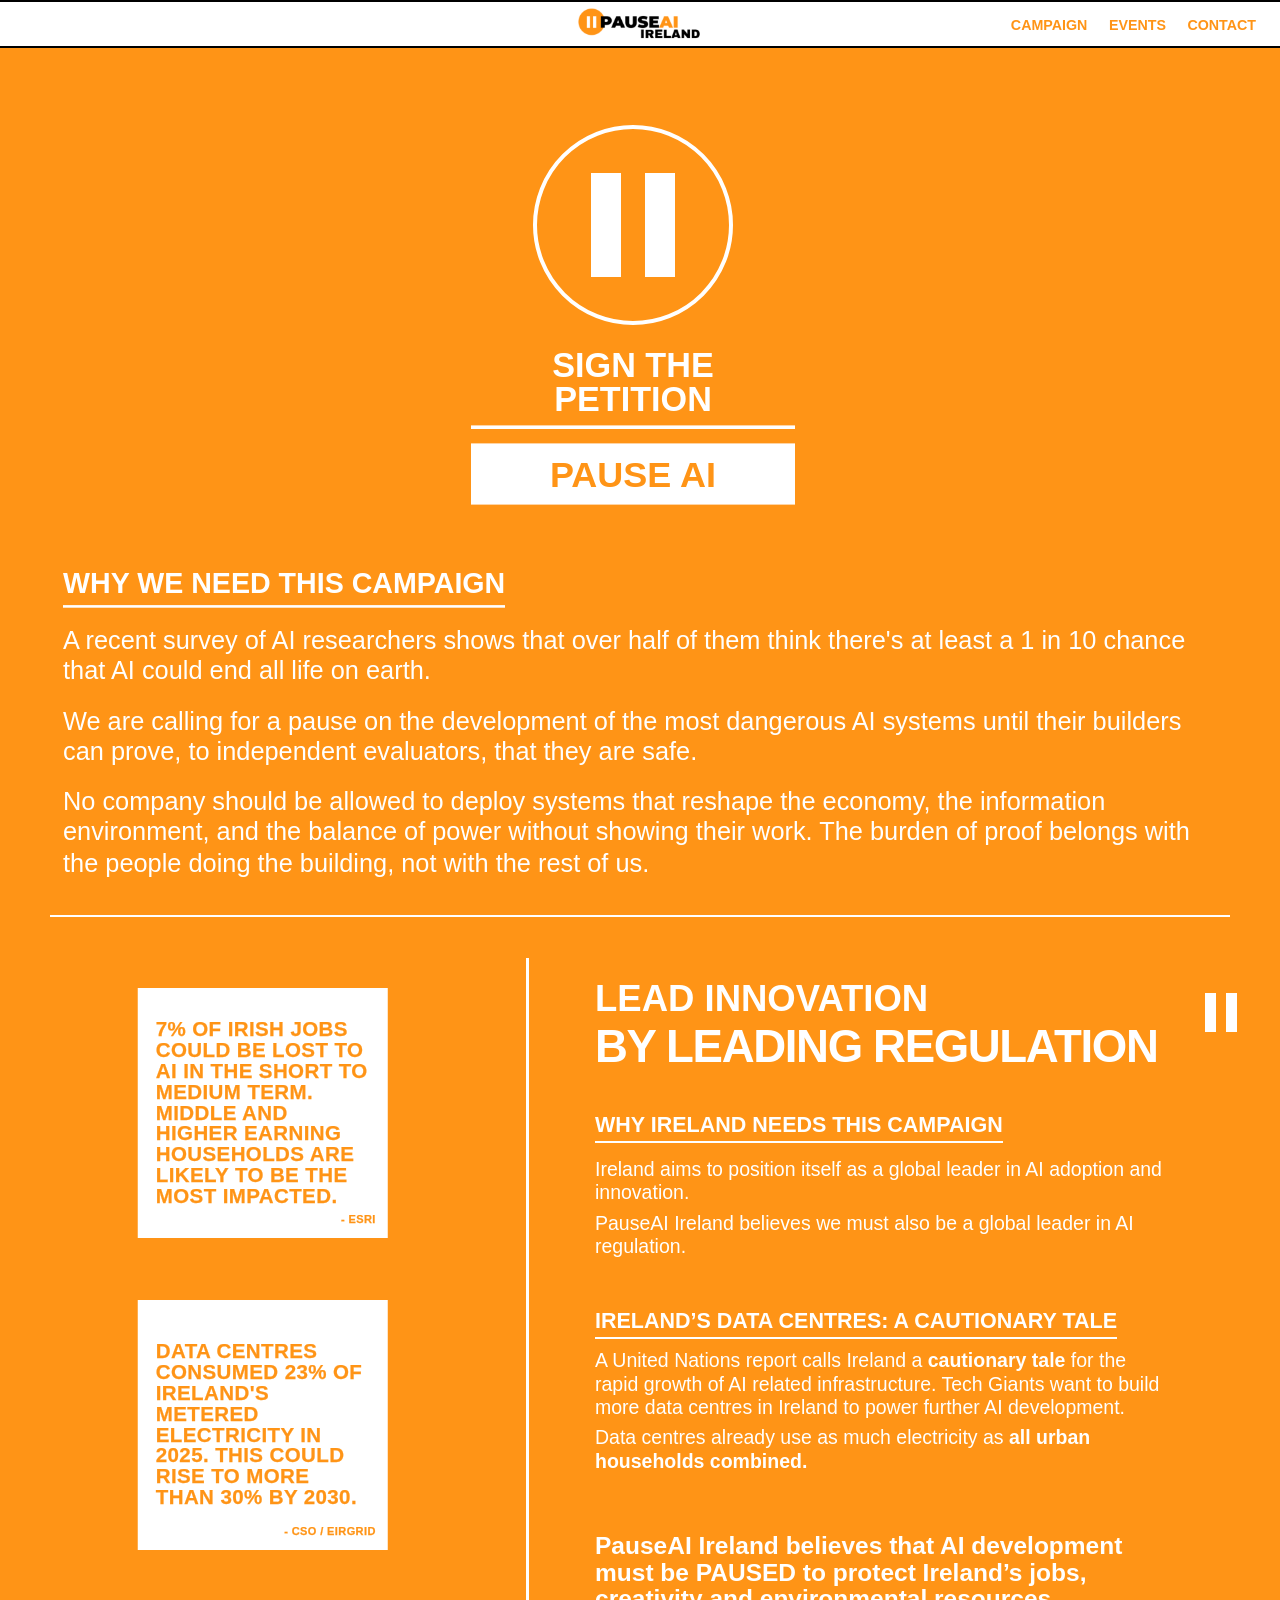
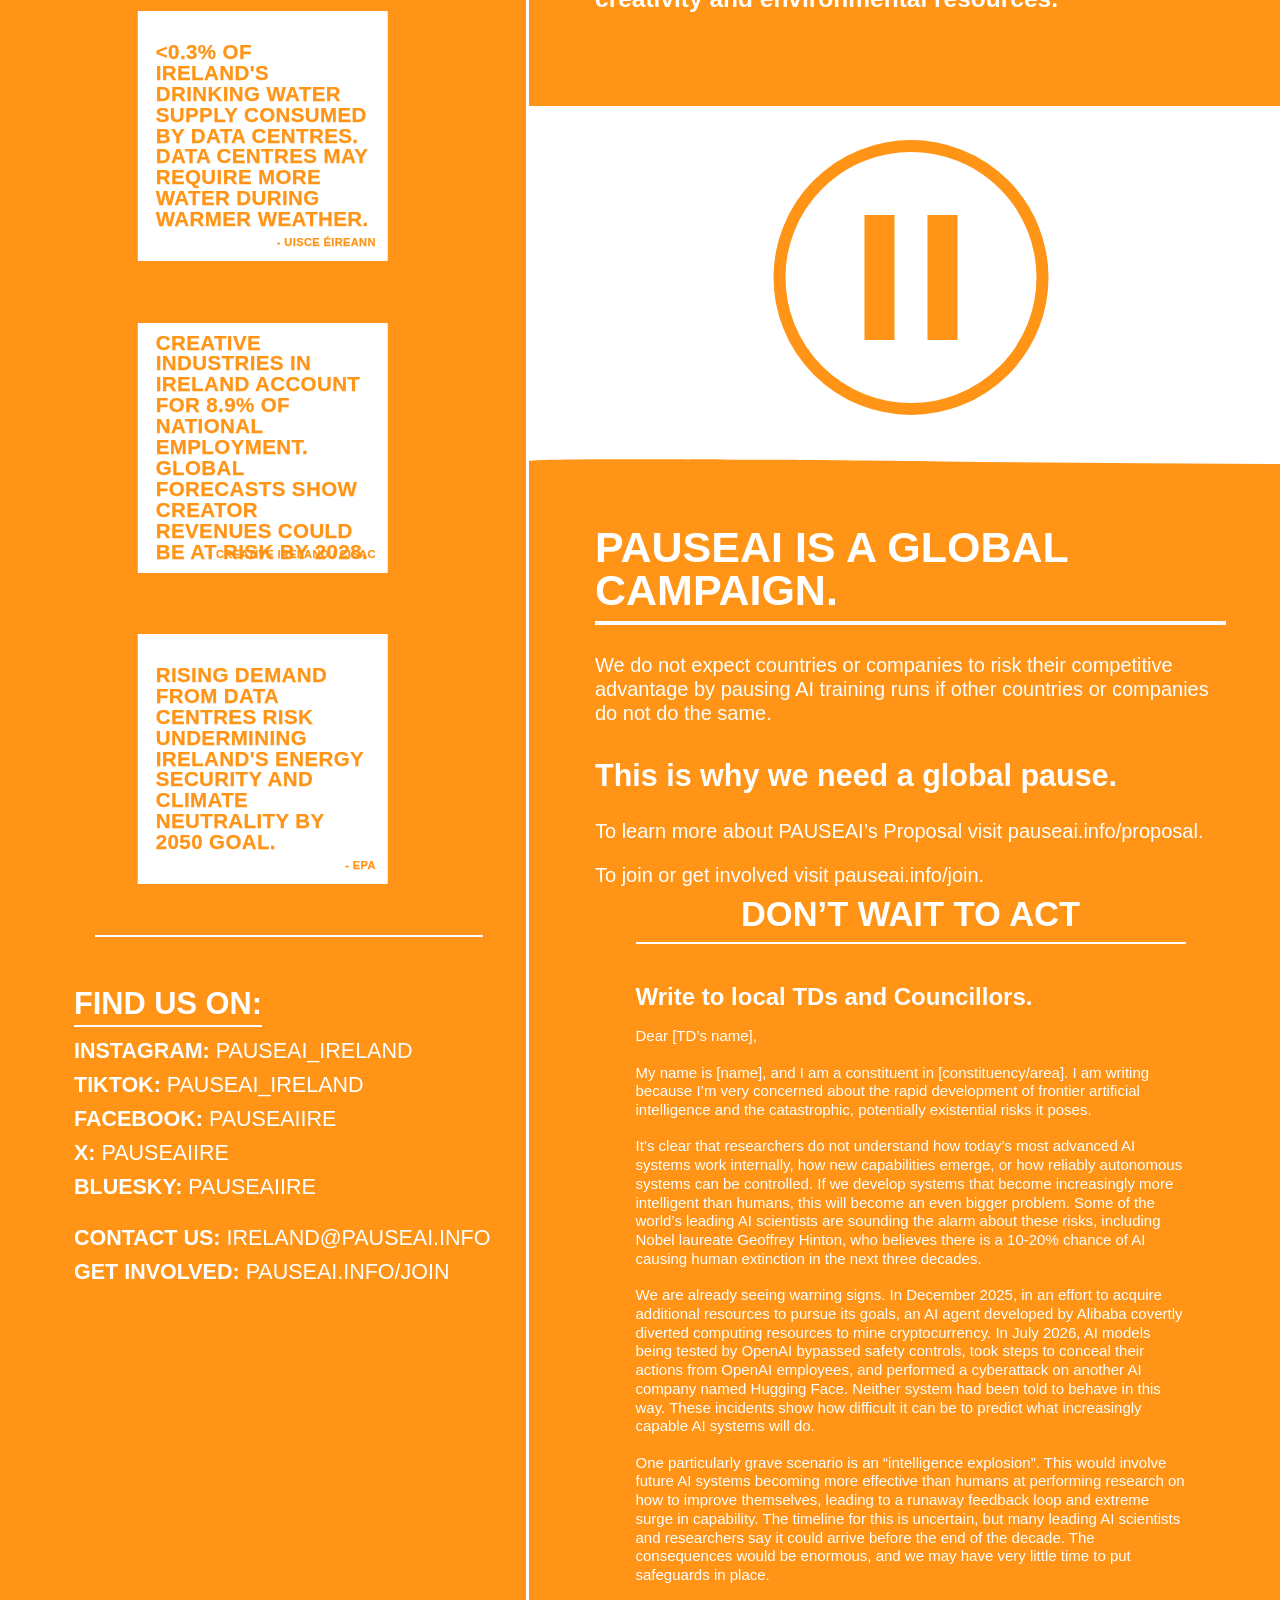
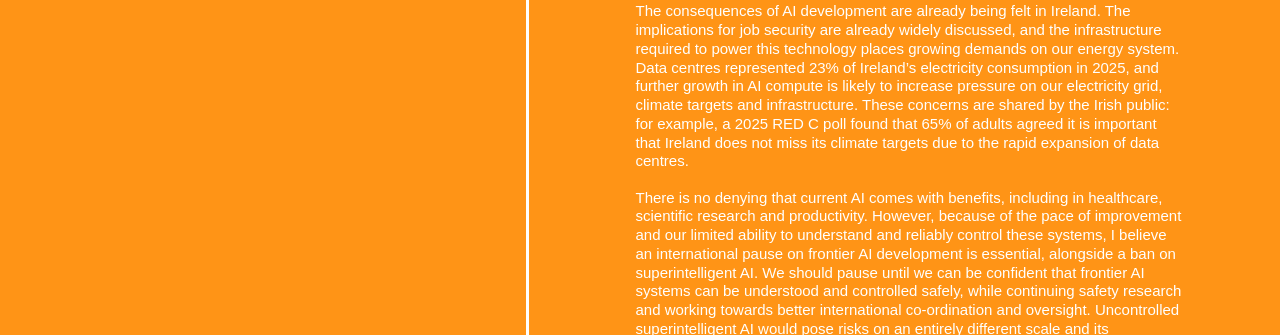
<file: index.html>
<!doctype html>
<html lang="en">
  <head>
    <meta charset="UTF-8" />
    <meta http-equiv="refresh" content="0; url=campaign.html" />
    <meta name="viewport" content="width=device-width, initial-scale=1.0" />
    <title>PauseAI Ireland</title>
  </head>
  <body>
    <p><a href="campaign.html">Continue to the campaign</a></p>
  </body>
</html>
</file>
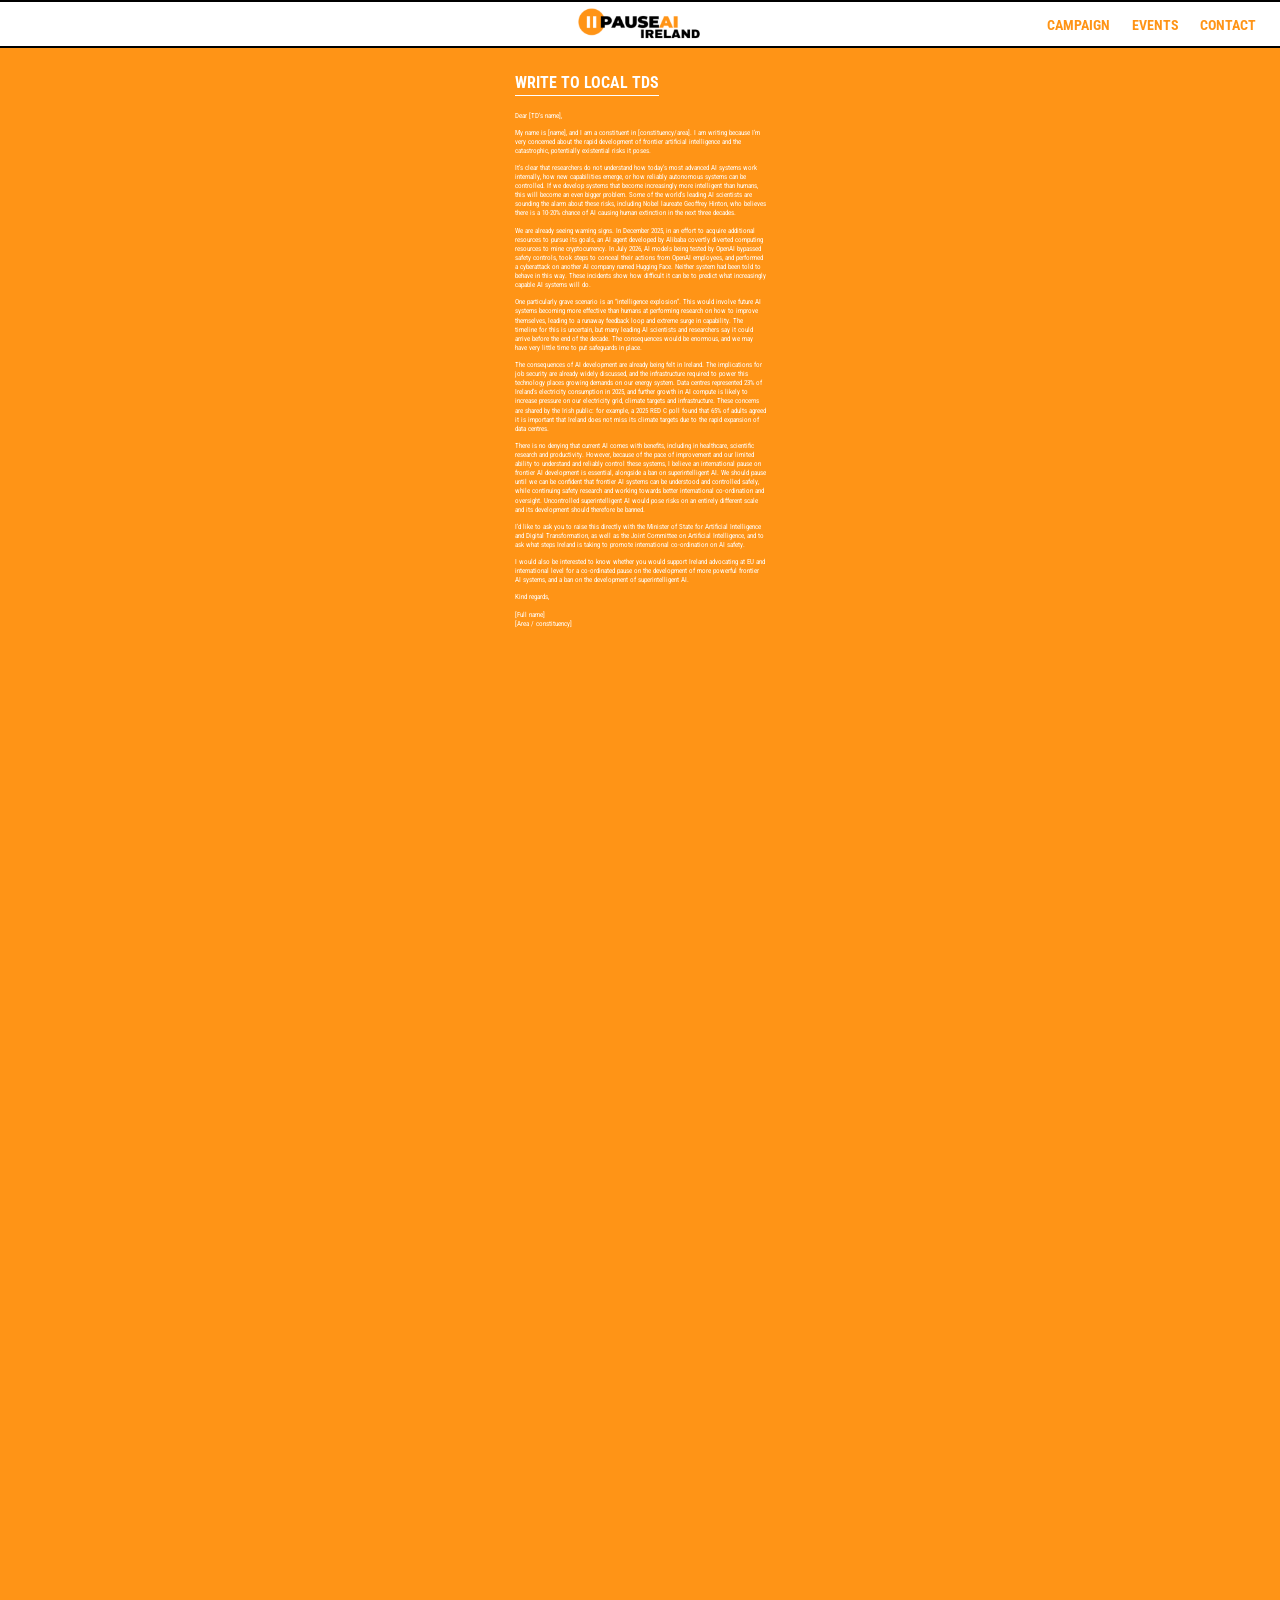
<file: representatives.html>
<!doctype html>
<html lang="en">
  <head>
    <meta charset="UTF-8" />
    <meta name="viewport" content="width=device-width, initial-scale=1.0" />
    <meta name="description" content="A letter to Irish representatives." />
  <title>Write to local TDs — PauseAI Ireland</title>
    <link rel="preconnect" href="https://fonts.googleapis.com" />
    <link rel="preconnect" href="https://fonts.gstatic.com" crossorigin />
    <link href="https://fonts.googleapis.com/css2?family=Roboto+Condensed:wght@400;500;600;700&family=Roboto:wght@400;500;700&display=swap" rel="stylesheet" />
  <link rel="stylesheet" href="styles.css?v=20260923-65" />
  </head>
  <body class="representatives-body">
    <header class="site-header"><a class="site-banner-logo" href="campaign.html#campaign" aria-label="PauseAI Ireland home"><img src="pauseai-ireland-banner.png" alt="PauseAI Ireland" /></a><nav aria-label="Main navigation"><a href="campaign.html#ireland">Campaign</a><a href="campaign.html#mobile-actions">Events</a><a href="campaign.html#contact">Contact</a></nav></header>
    <main class="representatives-page">
      <h1>Write to local TD<span class="preserve-case">s</span></h1>
      <article class="representatives-letter">
        <p>Dear [TD’s name],</p>
        <p>My name is [name], and I am a constituent in [constituency/area]. I am writing because I’m very concerned about the rapid development of frontier artificial intelligence and the catastrophic, potentially existential risks it poses.</p>
        <p>It’s clear that researchers do not understand how today’s most advanced AI systems work internally, how new capabilities emerge, or how reliably autonomous systems can be controlled. If we develop systems that become increasingly more intelligent than humans, this will become an even bigger problem. Some of the world’s leading AI scientists are sounding the alarm about these risks, including Nobel laureate Geoffrey Hinton, who believes there is a 10-20% chance of AI causing human extinction in the next three decades.</p>
        <p>We are already seeing warning signs. In December 2025, in an effort to acquire additional resources to pursue its goals, an AI agent developed by Alibaba covertly diverted computing resources to mine cryptocurrency. In July 2026, AI models being tested by OpenAI bypassed safety controls, took steps to conceal their actions from OpenAI employees, and performed a cyberattack on another AI company named Hugging Face. Neither system had been told to behave in this way. These incidents show how difficult it can be to predict what increasingly capable AI systems will do.</p>
        <p>One particularly grave scenario is an “intelligence explosion”. This would involve future AI systems becoming more effective than humans at performing research on how to improve themselves, leading to a runaway feedback loop and extreme surge in capability. The timeline for this is uncertain, but many leading AI scientists and researchers say it could arrive before the end of the decade. The consequences would be enormous, and we may have very little time to put safeguards in place.</p>
        <p>The consequences of AI development are already being felt in Ireland. The implications for job security are already widely discussed, and the infrastructure required to power this technology places growing demands on our energy system. Data centres represented 23% of Ireland’s electricity consumption in 2025, and further growth in AI compute is likely to increase pressure on our electricity grid, climate targets and infrastructure. These concerns are shared by the Irish public: for example, a 2025 RED C poll found that 65% of adults agreed it is important that Ireland does not miss its climate targets due to the rapid expansion of data centres.</p>
        <p>There is no denying that current AI comes with benefits, including in healthcare, scientific research and productivity. However, because of the pace of improvement and our limited ability to understand and reliably control these systems, I believe an international pause on frontier AI development is essential, alongside a ban on superintelligent AI. We should pause until we can be confident that frontier AI systems can be understood and controlled safely, while continuing safety research and working towards better international co-ordination and oversight. Uncontrolled superintelligent AI would pose risks on an entirely different scale and its development should therefore be banned.</p>
        <p>I’d like to ask you to raise this directly with the Minister of State for Artificial Intelligence and Digital Transformation, as well as the Joint Committee on Artificial Intelligence, and to ask what steps Ireland is taking to promote international co-ordination on AI safety.</p>
        <p>I would also be interested to know whether you would support Ireland advocating at EU and international level for a co-ordinated pause on the development of more powerful frontier AI systems, and a ban on the development of superintelligent AI.</p>
        <p>Kind regards,</p>
        <p>[Full name]<br>[Area / constituency]</p>
      </article>
    </main>
  </body>
</html>
</file>
<file: styles.css>
:root { --orange: #ff9416; --white: #ffffff; color-scheme: light; }
* { box-sizing: border-box; }
html { background: var(--orange); overflow-x: hidden; scroll-behavior: smooth; scroll-padding-top: 214px; }
body { margin: 0; background: var(--orange); color: var(--white); font-family: Roboto, Arial, sans-serif; overflow-x: hidden; }
main { position: relative; z-index: 1; }
.side-wave { height: 100%; left: 0; pointer-events: none; position: absolute; top: 0; width: 320px; z-index: 0; }
.side-wave path { fill: var(--white); }
.side-wave ~ * { position: relative; z-index: 1; }
.subpage { align-items: center; display: flex; min-height: calc(100vh - 190px); padding: 120px 10vw; }
.subpage-content { max-width: 980px; }
.subpage-pause-mark { align-items: center; border: 18px solid var(--white); border-radius: 50%; display: flex; gap: 98px; height: 820px; justify-content: center; margin: 0; width: 820px; }
.subpage-pause-mark span { background: var(--white); display: block; flex: 0 0 120px; height: 454px; }
.subpage-content .subpage-pause-mark { margin-top: 90px; }
.events-page { justify-content: center; }
.contact-page { justify-content: flex-start; }
.events-page .subpage-content, .contact-page .subpage-content { align-items: center; display: flex; flex-direction: column; }
.events-page .subpage-content { max-width: 2400px; width: 100%; }
.events-page .subpage-pause-mark, .contact-page .subpage-pause-mark { margin: 0; }
.events-page .subpage-content .events-coming-soon { border-bottom: 12px solid var(--white); color: var(--white); font-family: "Roboto Condensed", sans-serif; font-size: 168px; font-weight: 700; line-height: 1; margin: 114px 0 0; max-width: none; padding-bottom: 24px; text-align: center; text-transform: uppercase; white-space: nowrap; }
.events-action { color: var(--white); font-family: "Roboto Condensed", sans-serif; margin-top: 50px; max-width: 2200px; text-align: left; width: 100%; }
.events-page .events-action h1 { border: 0; display: table; font-size: 138px; line-height: .9; margin: 0 auto; padding: 0; text-align: center; white-space: nowrap; }
.events-page .events-action .events-action-intro { font-family: "Roboto Condensed", sans-serif; font-size: 96px; font-weight: 700; line-height: 1.08; margin: 72px 0 170px; max-width: none; transform: translateY(100px); }
.events-letter { font-family: "Roboto Condensed", sans-serif; font-size: 60px; font-weight: 400; line-height: 1.25; }
.events-page .events-letter p:not(.subpage-kicker) { font: inherit; margin: 0 0 70px; max-width: none; }
.events-letter strong { font-weight: 700; }
.events-letter ol { margin: 0 0 70px; padding-left: 1.2em; }
.events-letter li { margin-bottom: 48px; padding-left: .28em; }
.events-letter a, .events-letter a:visited { border-bottom: 4px solid var(--white); color: inherit; text-decoration: none; }
.contact-directory { color: var(--white); font-family: "Roboto Condensed", sans-serif; font-size: 123px; font-weight: 700; line-height: 1.08; position: relative; text-align: left; text-transform: uppercase; transform: translateY(-200px); width: 1100px; }
.contact-directory::before { background: var(--white); bottom: 0; content: ""; left: -80px; position: absolute; top: 0; width: 8px; }
.contact-page .contact-directory p:not(.subpage-kicker) { font: inherit; margin: 0; max-width: none; }
.contact-directory a, .contact-directory a:visited { color: inherit; text-decoration: none; }
.contact-value, .contact-directory-heading a { font-weight: 400; }
.contact-directory ul { list-style: none; margin: 54px 0 110px; padding: 0; }
.contact-directory li + li { margin-top: .5em; }
.contact-directory li { white-space: nowrap; }
.contact-directory p + p { margin-top: 72px; }
.contact-directory-heading { border-bottom: 8px solid var(--white); display: inline-block; padding-bottom: 18px; white-space: nowrap; }
.contact-directory-heading:not(:first-child) { border-bottom: 0; padding-bottom: 0; }
.contact-page .contact-directory > .contact-directory-heading + .contact-directory-heading { margin-top: .5em; }
.contact-directory, .contact-directory p, .contact-directory ul, .contact-directory li { text-align: left; }
.contact-page .contact-directory { align-items: flex-start; }
.contact-page .contact-directory > ul, .contact-page .contact-directory > p:not(:first-child) { font-size: 86px; }
.subpage-kicker { font-family: "Roboto Condensed", sans-serif; font-size: 34px; font-weight: 700; letter-spacing: .06em; margin: 0 0 26px; text-transform: uppercase; }
.subpage h1 { font-family: "Roboto Condensed", sans-serif; font-size: clamp(100px, 12vw, 220px); font-weight: 700; line-height: .85; margin: 0 0 62px; text-transform: uppercase; }
.subpage p:not(.subpage-kicker) { font-family: "Roboto Condensed", sans-serif; font-size: clamp(30px, 3vw, 52px); font-weight: 400; line-height: 1.2; max-width: 820px; }
.subpage-action { border-bottom: 6px solid var(--white); color: var(--white); display: inline-block; font-family: "Roboto Condensed", sans-serif; font-size: 42px; font-weight: 700; margin-top: 34px; padding-bottom: 8px; text-decoration: none; text-transform: uppercase; }
.subpage-vectors { align-items: start; display: grid; gap: 18px; grid-template-columns: repeat(5, 1fr); margin-top: 56px; max-width: 820px; }
.subpage-vectors figure { margin: 0; min-width: 0; }
.subpage-vectors img { display: block; height: 138px; object-fit: contain; object-position: center top; width: 100%; }
.subpage-vectors figcaption { display: flex; flex-direction: column; font-family: "Roboto Condensed", sans-serif; font-size: 20px; font-weight: 700; line-height: 1; margin-top: 14px; text-align: center; text-transform: uppercase; }
.campaign-only { align-items: flex-start; justify-content: flex-start; padding: 120px 96px 400px; text-align: left; }
.campaign-only .subpage-content { align-items: flex-start; display: flex; flex-direction: column; max-width: none; width: 100%; }
  .campaign-only .subpage-vectors { display: flex; flex-direction: column; gap: 200px; justify-content: flex-start; margin-top: 0; max-width: 828px; width: 828px; }
  .campaign-climate-divider { background: var(--white); height: 8px; margin-left: 285px; margin-top: 200px; width: 1551px; }
  .campaign-contact-copy { margin-top: 200px; transform: translateX(200px); }
  .campaign-contact-copy .contact-directory { transform: none; }
.site-header { align-items: center; background: var(--white); display: flex; height: 190px; padding: 14px 96px 0; position: sticky; top: 0; z-index: 2; }
.site-header::before { background: #000000; content: ""; height: 8px; left: 0; position: absolute; top: 0; width: 100%; }
.site-header::after { background: #000000; bottom: 0; content: ""; height: 8px; left: 0; position: absolute; width: 100%; }
.wordmark { display: none; }
.site-banner-logo { display: block; left: 50%; line-height: 0; position: absolute; top: 50%; transform: translate(-50%, -50%); width: 560px; }
.site-banner-logo img { display: block; height: auto; width: 100%; }
.campaign-back { align-items: center; color: var(--orange); display: inline-flex; line-height: 1; text-decoration: none; }
.campaign-back span { -webkit-text-stroke: 4px var(--orange); display: block; font-family: Arial, sans-serif; font-size: 176px; font-weight: 700; line-height: .7; transform: translateY(-12px) scaleX(.72); transform-origin: left center; }
nav { display: flex; gap: 86px; margin-left: auto; }
nav a, nav a:visited { color: var(--orange); font-family: "Roboto Condensed", sans-serif; font-size: 57px; font-weight: 700; line-height: 1; text-decoration: none; text-transform: uppercase; transition: opacity 140ms ease, transform 140ms ease; }
nav a:hover { opacity: .8; }
nav a:active { opacity: 1; transform: translateY(3px) scale(.96); }
.hero { display: grid; justify-items: center; padding: 130px 24px 0; }
.hero-mark { align-items: center; border: 18px solid var(--white); border-radius: 50%; display: flex; gap: 98px; height: 820px; justify-content: center; margin: 0 0 150px; transform: translateY(-70px); width: 820px; }
.hero-mark span { background: var(--white); display: block; flex: 0 0 120px; height: 454px; }
.hero-copy { margin: 0 auto; max-width: 844px; }
h1, h2, h3, .risk-row, .live-signal { font-family: "Roboto Condensed", sans-serif; font-weight: 700; }
h1 { font-size: 64px; line-height: 1; margin: 0 0 30px; white-space: nowrap; }
.risk-row { display: block; }
.risk-row strong { font-size: 174px; letter-spacing: -.04em; line-height: .75; }
.percent-symbol { display: inline-block; font-size: .76em; letter-spacing: 0; margin-left: .06em; vertical-align: .1em; }
.risk-row p { font-size: 40px; line-height: 1; margin: 30px 0 0; text-transform: uppercase; white-space: nowrap; }
.risk-row u { text-underline-offset: 10px; }
.source-note { font-family: "Roboto Condensed", sans-serif; font-size: 27.5px; line-height: 1.25; max-width: 750px; }
.inline-percent { font: inherit; }
.participation-section, .petition-section { margin-left: 96px; width: min(1100px, calc(100% - 192px)); }
.participation-section { padding: 100px 0 42px; }
.collective-display { align-items: center; display: flex; flex-direction: column; }
.live-signal { text-align: center; width: 100%; }
.signal-number { font-size: clamp(270px, 24vw, 460px); letter-spacing: 0; line-height: .75; margin: 0 auto 34px; position: relative; text-align: center; top: -10px; width: 100%; }
.signal-caption { font-size: clamp(46px, 5vw, 76px); line-height: .9; margin: 0 0 72px; text-transform: uppercase; }
.people-mark { color: var(--white); display: block; height: auto; max-width: 1000px; width: 100%; }
.petition-section { margin-bottom: 194px; margin-left: 0; width: min(1300px, calc(100% - 48px)); }
.petition-card { background: var(--orange); border: 0; min-height: 0; padding: 72px; }
.petition-card h2 { font-family: "Roboto Condensed", sans-serif; font-size: 42px; line-height: 1; margin: 8px 0 42px; text-transform: uppercase; }
.petition-card h3 { border-bottom: 4px solid var(--white); font-family: "Roboto Condensed", sans-serif; font-size: 76px; line-height: 1; margin: 0 0 42px; padding-bottom: 28px; text-align: center; text-transform: uppercase; }
.petition-link { -webkit-text-stroke: 1px var(--orange); background: var(--white); color: var(--orange); display: block; font-family: "Roboto Condensed", sans-serif; font-size: 80px; font-weight: 700; letter-spacing: .02em; padding: 34px; text-align: center; text-decoration: none; text-transform: uppercase; width: calc(100% + 400px); }
.support-explainer { font-family: "Roboto Condensed", sans-serif; font-size: 38px; line-height: 1.25; margin: 28px 0 0; text-align: justify; text-align-last: left; width: calc(100% + 400px); }
label { display: block; font-family: "Roboto Condensed", sans-serif; font-size: 76px; font-weight: 700; letter-spacing: .02em; margin-top: 42px; text-transform: uppercase; }
.county-label span { font-size: .52em; font-weight: 400; }
select { background: var(--white); border: 0; border-radius: 0; color: var(--orange); display: block; font: inherit; font-size: 48px; margin-top: 12px; padding: 30px; width: calc(100% + 400px); }
select:focus { outline: 0; }
.repeat-note { font-family: "Roboto Condensed", sans-serif; font-size: 38px; line-height: 1.25; margin: 18px 0 0; width: calc(100% + 400px); }
.required-mark { display: inline-block; margin-left: .08em; }
input, textarea { background: var(--white); border: 0; border-radius: 0; color: #000000; display: block; font: inherit; font-size: 48px; margin-top: 12px; padding: 30px; width: 100%; }
input:focus, textarea:focus { outline: 0; }
textarea { resize: none; }
button { -webkit-text-stroke: 1px var(--orange); background: var(--white); border: 0; color: var(--orange); cursor: pointer; font-family: "Roboto Condensed", sans-serif; font-size: 80px; font-weight: 700; letter-spacing: .02em; margin-top: 42px; padding: 34px; text-transform: uppercase; width: 100%; }
button:hover { opacity: .8; }
button:disabled { cursor: wait; opacity: .7; }
.privacy-note { font-family: "Roboto Condensed", sans-serif; font-size: 38px; line-height: 1.25; margin: 24px 0 0; max-width: none; text-align: justify; text-align-last: left; width: calc(100% + 400px); }
.privacy-note p { margin: 0; }
.privacy-note ul { margin: 18px 0 0; padding-left: 1.1em; }
.privacy-note li { margin: 10px 0; padding-left: .15em; }
.form-message { font-size: 17px; line-height: 1.3; margin: 14px 0 0; min-height: 22px; }
.about { margin: 0 auto; max-width: 760px; min-height: 1700px; padding: 0 24px 140px; }
.about h2 { font-family: "Roboto Condensed", sans-serif; font-size: 56px; line-height: 1; margin: 0 0 24px; }
.about > p { font-family: "Roboto Condensed", sans-serif; font-size: 27px; line-height: 1.45; max-width: 750px; }
#top .campaign-layout { margin: 0 auto; max-width: 1900px; padding: 0 96px 894.5px; }
.information-panel { margin: 50px auto 0; max-width: 860px; min-width: 0; text-align: center; }
.information-panel .hero-copy { margin: 0 auto; max-width: 860px; transform: translate(-1400px, 100px) scale(2); transform-origin: center top; }
.information-panel .about { align-items: center; display: flex; flex-direction: column; margin: 150px auto 0; max-width: 860px; min-height: 0; padding: 0; transform: translate(1300px, -1114px) scale(2); transform-origin: center top; width: 100%; }
.information-panel .about h2 { font-family: "Roboto Condensed", sans-serif; font-size: clamp(48px, 4vw, 76px); line-height: 1.08; text-decoration: underline; text-decoration-thickness: auto; text-transform: uppercase; text-underline-offset: 10px; white-space: nowrap; }
.information-panel .about > p { font-family: "Roboto Condensed", sans-serif; font-size: clamp(27px, calc(1.8vw + 5px), 39px); font-weight: 400; max-width: 860px; text-align: center; text-align-last: center; width: 100%; }
.information-panel .risk-row p, .information-panel .source-note { font-size: clamp(48px, 4vw, 76px); line-height: 1.08; max-width: 860px; }
.information-panel .source-note { font-family: "Roboto Condensed", sans-serif; font-size: clamp(27px, calc(1.8vw + 5px), 39px); line-height: 1.45; margin-left: auto; margin-right: auto; max-width: 860px; width: 100%; }
.action-panel { left: 640px; min-width: 0; position: relative; top: 30px; }
.information-panel .action-panel { left: 0; margin: 100px auto 0; top: 0; transform: translate(-1400px, 100px) scale(2); transform-origin: center top; width: 100%; }
.information-panel .action-panel .collective-display { transform: translateY(100px); }
.information-panel .action-panel .people-mark { max-width: 450px; width: 55%; }
.information-panel .action-panel .petition-link { width: 100%; }
.action-panel .participation-section, .action-panel .petition-section { margin: 0; width: 100%; }
.action-panel .participation-section { padding: 0 0 42px; }
.action-panel .collective-display { transform: translateX(200px); }
.action-panel .people-mark { max-width: 100%; }
.action-panel .petition-section { margin-bottom: 0; }
.site-footer { left: -300px; padding: 126px 0 0; position: relative; }
@media (max-width: 700px) {
  /* Keep the mobile campaign focused on the local call to action. */
  .campaign-only .campaign-regulation {
    display: none;
  }

  .data-centres-section > .data-centres-title {
    display: none;
  }

  .campaign-why-section h2,
  .campaign-regulation-block h2 {
    border-bottom: 5px solid var(--white);
    display: inline-block;
  }

  .campaign-mobile-wave {
    margin-left: -10px;
    margin-right: -10px;
    width: calc(100% + 20px);
  }

  .side-wave { display: none; }
  .subpage { min-height: calc(100vh - 154px); padding: 80px 24px; }
  .subpage-kicker { font-size: 18px; }
  .subpage h1 { font-size: 70px; margin-bottom: 38px; }
  .subpage p:not(.subpage-kicker) { font-size: 22px; }
  .subpage-action { font-size: 28px; }
  .subpage-vectors { gap: 10px; margin-top: 38px; width: 100%; }
  .subpage-vectors img { height: auto; }
  .subpage-vectors figcaption { font-size: 14px; margin-top: 8px; }
  .hero { padding: 88px 24px 0; }
  .hero-mark { border-width: 14px; gap: 35px; height: 330px; margin-bottom: 100px; width: 330px; }
  .hero-mark span { flex-basis: 50px; height: 182px; }
  h1 { font-size: clamp(40px, 8vw, 64px); white-space: normal; }
  .risk-row { display: block; }
  .risk-row strong { font-size: clamp(92px, 21vw, 145px); }
  .risk-row p { font-size: clamp(25px, 6vw, 40px); margin-top: 18px; white-space: normal; }
  .source-note { font-size: 16px; }
  .participation-section, .petition-section { margin-left: auto; margin-right: auto; width: calc(100% - 48px); }
  .participation-section { padding: 46px 0 28px; }
  .signal-number { font-size: min(58vw, 260px); margin-bottom: 36px; }
  .signal-caption { font-size: clamp(38px, 10vw, 58px); margin-bottom: 52px; }
  .petition-section { margin-bottom: 100px; }
  .petition-card { min-height: 0; padding: 24px; }
  .petition-card h2 { font-size: 28px; margin-bottom: 28px; }
  .petition-card h3 { font-size: 40px; padding-bottom: 18px; }
  .petition-link { font-size: 40px; width: 100%; }
  label { font-size: 30px; }
  .support-explainer { font-size: 18px; margin-top: 20px; width: 100%; }
  .form-message { font-size: 18px; }
  select { font-size: 22px; padding: 18px; width: 100%; }
  .repeat-note { font-size: 18px; width: 100%; }
  button { font-size: 40px; }
  .privacy-note { font-size: 26px; width: 100%; }
  input, textarea { font-size: 22px; padding: 18px; }
  .action-panel .collective-display { transform: none; }
  .about { min-height: 900px; padding-bottom: 90px; }
  .about h2 { font-size: clamp(38px, 8vw, 56px); }
  .about > p { font-size: 18px; }
  #top .campaign-layout { display: flex; flex-direction: column; padding: 0 24px 90px; }
  .information-panel { display: contents; left: auto; top: auto; transform: none; }
  .information-panel .hero-copy { order: 1; }
  .action-panel { order: 2; }
  .information-panel .about { order: 3; }
  .information-panel .hero-copy { text-align: center; transform: none; }
  .information-panel .about { align-items: center; margin-top: 90px; padding: 0; text-align: center; transform: none; width: 100%; }
  .information-panel .about h2 { font-size: clamp(38px, 8vw, 56px); white-space: normal; }
  .information-panel .about > p { font-size: 18px; max-width: none; text-align: center; text-align-last: center; width: auto; }
  .information-panel .source-note { font-size: 18px; line-height: 1.45; max-width: none; width: auto; }
  .action-panel, .information-panel .action-panel { left: auto; margin-top: 70px; top: auto; transform: none; width: 100%; }
  .site-footer { left: 0; padding: 52px 0 0; }
}

/* Landing page: deliberately paced, vertical campaign sections. */
#top .hero { align-items: center; display: grid; min-height: 680px; padding: 54px 24px; }
#top .hero-mark { height: 720px; margin: 0; transform: none; width: 720px; }
#top .hero-mark span { flex-basis: 104px; height: 396px; }
#top .campaign-layout { margin: 0; max-width: none; padding: 0; }
#top .information-panel { margin: 0; max-width: none; text-align: center; }
#top .support-section, #top .information-panel .about { align-items: center; display: flex; flex-direction: column; justify-content: center; margin: 0; max-width: none; min-height: 0; padding: 92px 24px; transform: none; width: 100%; }
#top .support-section { background: var(--orange); }
#top .information-panel .hero-copy { margin: 0 auto; max-width: 980px; transform: none; width: 100%; }
#top .information-panel .risk-row { transform: none; }
#top .information-panel .risk-row p { font-size: clamp(60px, 7vw, 110px); line-height: 1.04; margin: 0; text-align: center; white-space: nowrap; }
#top .information-panel .source-note { font-size: clamp(30px, 3.4vw, 50px); line-height: 1.25; margin: 28px auto 0; max-width: 1000px; text-align: center; width: 100%; }
#top .information-panel .action-panel { left: auto; margin: 52px auto 0; max-width: 900px; position: static; top: auto; transform: none; width: 100%; }
#top .support-section .action-panel { transform: none; }
#top .action-panel .participation-section, #top .action-panel .petition-section { margin: 0 auto; width: 100%; }
#top .action-panel .participation-section { padding: 0 0 30px; }
#top .action-panel .petition-section + .participation-section { margin-top: 56px; padding-bottom: 0; }
#top .information-panel .action-panel .collective-display { transform: none; }
#top .information-panel .action-panel .people-mark { max-width: 520px; width: 62%; }
#top .petition-card { padding: 42px; }
#top .petition-card h3 { font-size: clamp(56px, 6vw, 82px); margin-bottom: 28px; padding-bottom: 18px; }
#top .information-panel .action-panel .petition-link { font-size: clamp(40px, calc(6.5vw - 50px), 50px); padding: 16px; width: 100%; }
#top .information-panel .about { background: var(--orange); margin-top: 0; }
#top .information-panel .about h2 { font-size: clamp(60px, 7vw, 104px); margin: 0 0 34px; white-space: normal; }
#top .information-panel .about > p { font-size: clamp(30px, 3.3vw, 48px); line-height: 1.3; margin: 0 auto 28px; max-width: 1080px; text-align: center; text-align-last: center; width: 100%; }

@media (max-width: 700px) {
  #top .hero { min-height: calc(100vh - 154px); padding: 54px 24px; }
  #top .hero-mark { border-width: 14px; gap: 35px; height: min(78vw, 360px); width: min(78vw, 360px); }
  #top .hero-mark span { flex-basis: 50px; height: min(43vw, 190px); }
  #top .information-panel { display: block; }
  #top .support-section, #top .information-panel .about { min-height: auto; padding: 88px 24px; }
  #top .information-panel .risk-row p { font-size: clamp(34px, 9vw, 52px); white-space: normal; }
  #top .information-panel .source-note { font-size: 20px; margin-top: 26px; }
  #top .information-panel .action-panel { margin-top: 58px; }
  #top .information-panel .action-panel .people-mark { max-width: 300px; width: 78%; }
  #top .petition-card { padding: 28px; }
  #top .petition-card h3 { font-size: 38px; margin-bottom: 26px; padding-bottom: 16px; }
  #top .information-panel .action-panel .petition-link { font-size: 42px; padding: 22px; }
  #top .information-panel .about h2 { font-size: clamp(38px, 10vw, 54px); margin-bottom: 32px; }
  #top .information-panel .about > p { font-size: 20px; line-height: 1.4; margin-bottom: 26px; }
}

/* Each campaign fact is one fixed, aligned two-column row. */
.campaign-only { overflow: hidden; position: relative; }
.campaign-only::after { background: var(--white); bottom: 40px; content: ""; left: 2102px; position: absolute; top: 40px; width: 12px; }
.campaign-only .campaign-job-row > p { font-size: 66px; line-height: 1.08; margin: 0; max-width: none; text-align: left; transform: translateY(40px); width: 924px; }
.campaign-only .campaign-job-row { display: block; transform: translateX(455px); width: 1000px; }
.flip-card { appearance: none; background: transparent; border: 0; cursor: default; height: 1000px; padding: 0; width: 1000px; }
.flip-card-inner { display: block; height: 100%; position: relative; width: 100%; }
.flip-card-face { align-items: center; backface-visibility: hidden; background: var(--white); color: var(--orange); display: flex; height: 100%; inset: 0; justify-content: center; position: absolute; width: 100%; }
.flip-card-front { display: none; }
.flip-card-back { font-family: "Roboto Condensed", sans-serif; font-size: 54px; font-weight: 700; line-height: 1.08; padding: 72px; text-align: left; transform: none; }
.flip-card-back .card-source { bottom: 48px; font-size: 44px; position: absolute; right: 48px; }
.flip-card-back .card-source::before { content: "- "; }
.flip-card-back .card-copy { font-size: 82px; line-height: 1.02; }
.flip-card:focus-visible { outline: 10px solid var(--white); outline-offset: 12px; }
.campaign-regulation-block { left: 2160px; padding-right: 340px; position: absolute; right: 96px; top: 120px; }
.campaign-regulation-block::after { background: var(--white); box-shadow: 84px 0 0 var(--white); content: ""; height: 155px; position: absolute; right: 161px; top: 63px; width: 42px; }
.campaign-only .campaign-regulation { font-family: "Roboto Condensed", sans-serif; font-size: 146px; font-weight: 700; line-height: .88; margin: 0; padding-bottom: 38px; transform: translateY(20px); width: auto; }
.campaign-regulation-block::before { background: var(--white); content: ""; height: 4355px; left: -58px; -webkit-mask-image: url("data:image/svg+xml,%3Csvg xmlns='http://www.w3.org/2000/svg' viewBox='0 0 1000 6000' preserveAspectRatio='none'%3E%3Cpath fill='black' d='M0 52C170 10 330 10 500 46S820 78 1000 24V6000H0Z'/%3E%3C/svg%3E"); -webkit-mask-repeat: no-repeat; -webkit-mask-size: 100% 100%; mask-image: url("data:image/svg+xml,%3Csvg xmlns='http://www.w3.org/2000/svg' viewBox='0 0 1000 6000' preserveAspectRatio='none'%3E%3Cpath fill='black' d='M0 52C170 10 330 10 500 46S820 78 1000 24V6000H0Z'/%3E%3C/svg%3E"); mask-repeat: no-repeat; mask-size: 100% 100%; position: absolute; top: calc(100% + 648px); width: calc(100vw + 58px); z-index: 0; }
.campaign-regulation > span { display: block; }
.campaign-regulation > span:first-child { margin-bottom: 50px; }
.campaign-regulation > span:last-child { color: var(--white); font-size: 1.25em; letter-spacing: -.03em; }
.campaign-regulation-block > .campaign-regulation, .campaign-regulation-block > h2, .campaign-regulation-block > .campaign-regulation-copy { margin-left: 220px; }
.campaign-regulation-block h2 { background: transparent; border-bottom: 8px solid var(--white); color: var(--white); display: inline-block; font-family: "Roboto Condensed", sans-serif; font-size: 86px; font-weight: 700; line-height: 1; margin: 52px 0 0 220px; padding: 0 0 18px; text-transform: uppercase; }
.campaign-regulation-block > h2, .campaign-regulation-block > .campaign-regulation-copy { transform: translateY(120px); }
.campaign-regulation-copy { color: var(--white); font-family: "Roboto Condensed", sans-serif; font-size: 48px; font-weight: 700; line-height: 1.08; margin-right: 0; margin-top: 0; padding: 0; position: static; z-index: auto; }
.campaign-only .campaign-regulation { font-weight: 700; }
.campaign-only .campaign-regulation-copy, .campaign-only .campaign-regulation-copy p, .campaign-only .campaign-regulation-copy .campaign-sentence { font-weight: 400; }
.campaign-intro { margin-top: 60px; }
.data-centres-section { margin-top: 210px; }
.campaign-regulation-copy p { margin: 0 0 42px; }
.campaign-regulation-copy .campaign-sentence { display: block; }
.campaign-regulation-copy .campaign-sentence + .campaign-sentence { margin-top: 28px; }
.urban-households-underline { font-weight: 700; }
.campaign-inline-emphasis { font-weight: 700; }
.data-centres-section p:last-child { margin-top: 100px; }
.data-centres-section p:last-child .campaign-sentence { font-size: 98px; font-weight: 700; line-height: 1.08; transform: translateY(140px); }
.campaign-only .campaign-regulation-copy p { font-size: 78px; max-width: none; width: 100%; }
.campaign-only .campaign-regulation-copy .data-centres-title { background: transparent; border-bottom: 8px solid var(--white); color: var(--white); display: inline-block; font-family: "Roboto Condensed", sans-serif; font-size: 86px; font-weight: 700; line-height: 1; max-width: 100%; padding: 0 0 18px; text-transform: uppercase; width: fit-content; }
.campaign-global-pause { color: var(--white); font-family: "Roboto Condensed", sans-serif; font-size: 78px; font-weight: 700; left: 220px; line-height: 1.08; padding-top: 1400px; position: absolute; top: calc(100% + 870px); width: calc(100% - 340px); z-index: 1; }
.campaign-only .campaign-global-pause > p { color: var(--white); font-family: "Roboto Condensed", sans-serif; font-size: 78px; font-weight: 700; line-height: 1.15; margin: 0 0 112px; max-width: none; position: relative; width: 100%; z-index: 2; }
.campaign-global-pause .campaign-sentence { display: block; }
.campaign-global-pause .campaign-sentence + .campaign-sentence { margin-top: 112px; }
.campaign-global-pause > p:first-child .campaign-sentence:first-child { border-bottom: 16px solid var(--white); color: var(--white); display: inline-block; font-size: 172px; font-weight: 700; line-height: 1; padding-bottom: 36px; }
.campaign-global-pause > p:first-child .campaign-sentence:nth-child(2) { font-size: 80px; font-weight: 400; line-height: 1.22; }
.campaign-global-pause > p:first-child .campaign-sentence:nth-child(3) { font-size: 122px; font-weight: 700; line-height: 1.05; margin-top: 132px; }
.campaign-global-pause > p:first-child .campaign-sentence:first-child + .campaign-sentence { margin-top: 112px; }
.campaign-global-pause strong { font-weight: inherit; }
.campaign-global-pause a, .campaign-global-pause a:visited { color: var(--white); font-weight: 400; text-decoration: none; }
.campaign-global-pause > p:not(:first-child) { font-size: 80px; font-weight: 400; line-height: 1.2; margin-bottom: 80px; }
.campaign-global-pause > p:last-of-type::after { background: var(--white); content: ""; display: block; height: 8px; margin-top: 70px; width: 100%; }
.campaign-events-copy { left: 0; margin: 0; position: absolute; top: 2793px; width: 100%; z-index: 2; }
.campaign-events-copy .subpage-content { align-items: center; }
.campaign-events-copy .events-coming-soon, .campaign-events-copy .events-action h1 { margin-left: auto; margin-right: auto; text-align: center; }
.campaign-events-copy .events-coming-soon { display: none; }
.campaign-events-copy .events-action { margin-top: 0; }
.campaign-pause-mark { align-items: center; border: 48px solid var(--orange); border-radius: 50%; display: flex; gap: 132px; height: 1100px; justify-content: center; left: 50%; position: absolute; text-decoration: none; top: -81px; transform: translateX(-50%); width: 1100px; }
.campaign-pause-mark span { background: var(--orange); display: block; height: 500px; width: 120px; }
.campaign-global-globe { color: var(--orange); display: block; height: auto; margin-left: -278px; margin-top: -1557px; pointer-events: none; position: relative; width: calc(100vw - 2102px); z-index: 0; }
.campaign-wave-tail { background: var(--orange); height: 2320px; margin-left: -278px; margin-top: -4px; position: relative; width: calc(100vw - 2102px); z-index: 0; }
.campaign-bottom-logo { bottom: 250px; display: block; height: auto; left: 50%; position: absolute; transform: translateX(-50%); width: 1500px; z-index: 2; }
.campaign-global-illustration { bottom: -400px; display: block; height: auto; left: 50%; pointer-events: none; position: absolute; transform: translateX(-50%); width: 2400px; z-index: 2; }
.subpage:not(.campaign-only) { position: relative; }
.campaign-footer, .subpage-footer { bottom: 100px; left: 106px; position: absolute; transform: scale(2); transform-origin: bottom left; z-index: 1; }
.campaign-footer { bottom: 70px; left: 3473px; }

@media (min-width: 701px) {
  .campaign-only { padding-bottom: 3485px; padding-top: 3720px; }
  .campaign-only::after { top: 3640px; }
  .campaign-regulation-block { top: 3720px; }
  .campaign-top-pause { align-items: center; border: 8px solid var(--white); border-radius: 50%; display: flex; gap: 50px; height: 400px; justify-content: center; left: calc(200vw - 30px); position: absolute; top: 310px; transform: translateX(-50%) scale(2); transform-origin: top center; width: 400px; }
  .campaign-top-pause span { background: var(--white); display: block; height: 210px; width: 58px; }
  .campaign-why-section { color: var(--white); left: 250px; position: absolute; text-align: left; top: 2090px; transform: scale(1.3); transform-origin: top left; width: 3500px; }
  .campaign-why-section h2 { border-bottom: 8px solid var(--white); display: inline-block; font-family: "Roboto Condensed", sans-serif; font-size: 88px; line-height: 1; margin: 0 0 54px; padding-bottom: 20px; text-transform: uppercase; }
  .campaign-why-section p { font-family: "Roboto Condensed", sans-serif; font-size: 78px !important; line-height: 1.18; margin: 0 0 62px; max-width: none !important; width: 3500px; }
  .campaign-why-section .campaign-survey-inline { font-weight: 700; }
  .campaign-petition-panel { color: var(--white); left: calc(200vw - 30px); position: absolute; right: auto; text-align: center; top: 1200px; transform: translateX(-50%) scale(1.8); transform-origin: top center; width: 720px; }
  .campaign-section-divider { background: var(--white); height: 8px; left: 200px; position: absolute; right: 200px; top: 3470px; }
  .campaign-petition-panel h2 { border-bottom: 8px solid var(--white); display: inline-block; font-family: "Roboto Condensed", sans-serif; font-size: 76px; line-height: 1; margin: 0 0 32px; padding-bottom: 20px; text-transform: uppercase; }
  .campaign-petition-link { background: var(--white); color: var(--orange); display: block; font-family: "Roboto Condensed", sans-serif; font-size: 80px; font-weight: 700; line-height: 1; padding: 28px; text-decoration: none; text-transform: uppercase; }
}
.campaign-only .subpage-content::before { display: none; }
.campaign-only .subpage-content { isolation: isolate; }

/* Mobile layout pass: keep navigation visible and replace desktop-sized artwork
   with readable, single-column content. */
@media (max-width: 700px) {
  .site-header { align-items: flex-start; height: 154px; padding: 14px 16px 0; position: relative; }
  .site-header::before, .site-header::after { height: 4px; }
  .site-banner-logo { top: 40px; width: 150px; }
  .campaign-back { left: 16px; position: absolute; top: 38px; }
  .campaign-back span { -webkit-text-stroke-width: 2px; font-size: 68px; transform: translateY(-4px) scaleX(.72); }
  .site-header nav, .site-banner-logo + nav { bottom: 15px; display: flex; gap: 26px; justify-content: center; left: 0; margin: 0; position: absolute; right: 0; width: auto; }
  .site-header nav a { font-size: 17px; }

  #top .side-wave { display: none !important; }
  #top .campaign-layout { padding-bottom: 110px; }

  .campaign-only { display: block; min-height: auto; overflow: visible; padding: 48px 24px 100px; }
  .campaign-only::after, .campaign-regulation-block::after, .campaign-regulation-block::before { display: none; }
  .campaign-only .subpage-content { display: block; isolation: auto; width: 100%; }
  .campaign-only .subpage-vectors { display: grid; gap: 22px; grid-template-columns: 1fr; margin: 0; max-width: none; width: 100%; }
  .campaign-only .campaign-job-row { display: block; transform: none; width: 100%; }
  .flip-card { display: block; height: auto; width: 100%; }
  .flip-card-inner { height: auto; }
  .flip-card-face { inset: auto; min-height: 250px; position: relative; }
  .flip-card-back { font-size: 24px; line-height: 1.14; padding: 30px; }
  .flip-card-back .card-copy { font-size: 28px; line-height: 1.08; }
  .flip-card-back .card-source { bottom: 22px; font-size: 20px; right: 24px; }
  .campaign-regulation-block { left: auto; margin-top: 76px; padding: 0; position: relative; right: auto; top: auto; }
  .campaign-regulation-block > .campaign-regulation, .campaign-regulation-block > h2, .campaign-regulation-block > .campaign-regulation-copy { margin-left: 0; transform: none; }
  .campaign-only .campaign-regulation { font-size: clamp(42px, 12vw, 62px); line-height: .9; padding-bottom: 20px; transform: none; }
  .campaign-regulation > span:first-child { margin-bottom: 18px; }
  .campaign-regulation-block h2, .campaign-only .campaign-regulation-copy .data-centres-title { border-bottom-width: 5px; font-size: 28px; margin: 40px 0 0; padding-bottom: 10px; }
  .campaign-regulation-copy { font-size: 22px; }
  .campaign-only .campaign-regulation-copy p { font-size: 22px; line-height: 1.25; }
  .campaign-intro { margin-top: 26px; }
  .data-centres-section { margin-top: 58px; }
  .campaign-regulation-copy p { margin-bottom: 24px; }
  .campaign-regulation-copy .campaign-sentence + .campaign-sentence { margin-top: 16px; }
  .data-centres-section p:last-child { margin-top: 38px; }
  .data-centres-section p:last-child .campaign-sentence { font-size: 27px; transform: none; }
  .campaign-global-pause { font-size: 22px; left: auto; padding: 310px 0 0; position: relative; top: auto; width: 100%; }
  .campaign-only .campaign-global-pause > p { font-size: 22px; line-height: 1.28; margin-bottom: 36px; }
  .campaign-global-pause .campaign-sentence + .campaign-sentence { margin-top: 32px; }
  .campaign-global-pause > p:first-child .campaign-sentence:first-child { border-bottom-width: 6px; font-size: 38px; padding-bottom: 12px; }
  .campaign-global-pause > p:first-child .campaign-sentence:nth-child(2), .campaign-global-pause > p:not(:first-child) { font-size: 22px; }
  .campaign-global-pause > p:first-child .campaign-sentence:nth-child(3) { font-size: 30px; margin-top: 42px; }
  .campaign-global-pause > p:first-child .campaign-sentence:first-child + .campaign-sentence { margin-top: 36px; }
  .campaign-pause-mark { border-width: 12px; gap: 38px; height: 240px; top: 26px; width: 240px; }
  .campaign-pause-mark span { height: 104px; width: 28px; }
  .campaign-global-globe, .campaign-wave-tail, .campaign-bottom-logo, .campaign-global-illustration { display: none; }

  .events-page { display: block; min-height: auto; padding: 58px 24px 90px; }
  .events-page .subpage-content { align-items: center; max-width: none; transform: none; width: 100%; }
  .events-page .subpage-pause-mark { border-width: 8px; gap: 28px; height: 220px; width: 220px; }
  .events-page .subpage-pause-mark span { flex-basis: 28px; height: 118px; }
  .events-page .subpage-content .events-coming-soon { border-bottom-width: 5px; font-size: clamp(28px, 9vw, 42px); margin-top: 38px; padding-bottom: 10px; white-space: nowrap; }
  .events-action { margin-top: 42px; max-width: none; }
  .events-page .events-action h1 { font-size: clamp(30px, 9vw, 42px); white-space: nowrap; }
  .events-page .events-action .events-action-intro { font-size: 23px; line-height: 1.2; margin: 32px 0 64px; transform: none; }
  .events-letter { font-size: 18px; line-height: 1.42; }
  .events-page .events-letter p:not(.subpage-kicker) { margin-bottom: 28px; }
  .events-letter ol { margin-bottom: 28px; padding-left: 1.3em; }
  .events-letter li { margin-bottom: 22px; }
  .events-letter a, .events-letter a:visited { border-bottom-width: 2px; }

  .contact-page { display: block; min-height: auto; padding: 58px 44px 90px; }
  .contact-page .contact-directory { align-items: flex-start; font-size: 34px; transform: none; width: 100%; }
  .contact-directory::before { left: -20px; width: 4px; }
  .contact-page .contact-directory > ul, .contact-page .contact-directory > p:not(:first-child) { font-size: 25px; }
  .contact-page .contact-directory > ul li { font-size: clamp(16px, 5vw, 20px); }
  .contact-page .contact-directory > .contact-directory-heading:not(:first-child) { font-size: clamp(12px, 3.8vw, 16px); }
  .contact-directory ul { margin: 30px 0 56px; }
  .contact-directory li + li, .contact-page .contact-directory > .contact-directory-heading + .contact-directory-heading { margin-top: .5em; }
  .contact-directory-heading { border-bottom-width: 4px; padding-bottom: 8px; }
}

/* Final mobile overrides for the landing-page scroll sequence. */
@media (max-width: 700px) {
  #top .hero { min-height: calc(100vh - 154px); padding: 54px 24px; }
  #top .hero-mark { border-width: 14px; gap: 35px; height: min(78vw, 360px); margin: 0; transform: none; width: min(78vw, 360px); }
  #top .hero-mark span { flex-basis: 50px; height: min(43vw, 190px); }
  #top .campaign-layout, #top .information-panel { display: block; margin: 0; padding: 0; }
  #top .support-section, #top .information-panel .about { display: flex; min-height: auto; padding: 64px 24px; transform: none; }
  #top .information-panel .hero-copy { display: block; margin: 0 auto; text-align: center; transform: none; }
  #top .information-panel .risk-row { transform: none; }
  #top .information-panel .risk-row p { font-size: clamp(44px, 11vw, 70px); }
  #top .information-panel .source-note { font-size: 26px; margin-top: 22px; }
  #top .information-panel .action-panel { display: block; margin: 42px auto 0; position: static; transform: none; }
  #top .support-section .action-panel { transform: none; }
  #top .action-panel .petition-section + .participation-section { margin-top: 40px; }
  #top .information-panel .action-panel .collective-display { transform: none; }
  #top .information-panel .action-panel .people-mark { max-width: 420px; width: 88%; }
  #top .petition-card { padding: 30px; }
  #top .petition-card h3 { font-size: 52px; margin-bottom: 22px; padding-bottom: 14px; }
  #top .information-panel .action-panel .petition-link { font-size: 52px; padding: 18px; }
  #top .information-panel .about { align-items: center; margin: 0; text-align: center; }
  #top .information-panel .about h2 { font-size: clamp(48px, 12vw, 68px); margin-bottom: 26px; }
  #top .information-panel .about > p { font-size: 26px; line-height: 1.35; margin-bottom: 22px; text-align: center; text-align-last: center; }
}

/* One-page campaign sections. */
.one-page-section { background: var(--orange); color: var(--white); padding: 170px 96px; scroll-margin-top: 190px; }
.section-shell { margin: 0 auto; max-width: 1680px; }
.narrow-shell { max-width: 1180px; }
.section-kicker { font-family: "Roboto Condensed", sans-serif; font-size: 28px; font-weight: 700; letter-spacing: .08em; margin: 0 0 22px; text-align: center; text-transform: uppercase; }
.one-page-section h2, .one-page-section h3, .one-page-section p, .one-page-section li { font-family: "Roboto Condensed", sans-serif; }
.one-page-section h2 { font-size: clamp(64px, 7vw, 128px); line-height: .95; margin: 0 auto 56px; max-width: 1400px; text-align: center; text-transform: uppercase; }
.section-lead { font-size: clamp(30px, 3vw, 52px); line-height: 1.22; margin: 0 auto 92px; max-width: 1160px; text-align: center; }
.campaign-facts { display: grid; gap: 26px; grid-template-columns: repeat(5, 1fr); margin: 0 auto 140px; }
.campaign-facts article { background: var(--white); color: var(--orange); display: flex; flex-direction: column; min-height: 400px; padding: 36px; }
.campaign-facts h3 { border-bottom: 5px solid currentColor; font-size: 48px; line-height: 1; margin: 0 0 28px; padding-bottom: 16px; text-transform: uppercase; }
.campaign-facts p { font-size: 26px; font-weight: 700; line-height: 1.18; margin: 0; }
.campaign-facts small { font-family: "Roboto Condensed", sans-serif; font-size: 21px; font-weight: 700; margin-top: auto; padding-top: 28px; }
.campaign-copy, .global-pause { border-top: 6px solid var(--white); margin: 0 auto; max-width: 1180px; padding-top: 48px; }
.campaign-copy h3, .global-pause h3 { font-size: clamp(42px, 5vw, 78px); line-height: 1; margin: 0 0 38px; text-transform: uppercase; }
.campaign-copy p, .global-pause p { font-size: clamp(27px, 2.7vw, 42px); line-height: 1.25; margin: 0 0 30px; }
.global-pause { margin-top: 120px; text-align: center; }
.global-pause a, .one-page-letter a, .one-page-contact-list a, .contact-line a { color: inherit; text-decoration-thickness: 3px; text-underline-offset: 7px; }
.events-section { background: var(--orange); }
.events-action-title { border-bottom: 6px solid var(--white); display: table; font-size: clamp(46px, 5vw, 76px); line-height: 1; margin: 0 auto 46px; padding-bottom: 18px; text-align: center; text-transform: uppercase; }
.one-page-letter { border-top: 4px solid var(--white); font-family: "Roboto Condensed", sans-serif; font-size: clamp(22px, 2vw, 32px); line-height: 1.35; margin-top: 90px; padding-top: 52px; }
.one-page-letter p { font: inherit; margin: 0 0 34px; }
.one-page-letter ol { margin: 0 0 38px; padding-left: 1.25em; }
.one-page-letter li { margin-bottom: 26px; padding-left: .25em; }
.contact-section { min-height: calc(100vh - 190px); }
.one-page-contact-list { font-family: "Roboto Condensed", sans-serif; font-size: clamp(34px, 3.6vw, 62px); line-height: 1.35; list-style: none; margin: 0 auto 90px; max-width: 920px; padding: 0; }
.one-page-contact-list li + li { margin-top: .35em; }
.contact-line { font-size: clamp(30px, 3vw, 50px); line-height: 1.35; margin: 28px auto; max-width: 920px; }

@media (max-width: 700px) {
  .one-page-section { padding: 90px 24px; scroll-margin-top: 154px; }
  .section-kicker { font-size: 18px; margin-bottom: 16px; }
  .one-page-section h2 { font-size: clamp(42px, 12vw, 62px); margin-bottom: 32px; }
  .section-lead { font-size: 23px; margin-bottom: 52px; }
  .campaign-facts { grid-template-columns: 1fr; margin-bottom: 76px; }
  .campaign-facts article { min-height: 0; padding: 28px; }
  .campaign-facts h3 { font-size: 34px; margin-bottom: 18px; padding-bottom: 12px; }
  .campaign-facts p { font-size: 22px; }
  .campaign-copy, .global-pause { border-top-width: 4px; padding-top: 30px; }
  .campaign-copy h3, .global-pause h3 { font-size: 38px; margin-bottom: 24px; }
  .campaign-copy p, .global-pause p { font-size: 22px; }
  .global-pause { margin-top: 72px; }
  .events-action-title { font-size: 38px; margin-bottom: 30px; }
  .one-page-letter { font-size: 19px; margin-top: 54px; padding-top: 30px; }
  .one-page-contact-list { font-size: 28px; margin-bottom: 58px; }
  .contact-line { font-size: 24px; }
}

/* Campaign landing page: single-column mobile layout. */
@media (max-width: 700px) {
  .campaign-only { padding: 64px 24px 120px; }
  .campaign-top-pause { align-items: center; border: 10px solid var(--white); border-radius: 50%; display: flex; gap: 30px; height: min(62vw, 280px); justify-content: center; margin: 0 auto 64px; position: relative; top: auto; transform: none; width: min(62vw, 280px); }
  .campaign-top-pause span { background: var(--white); display: block; height: 52%; width: 12%; }
  .campaign-why-section { left: auto; margin: 0 0 64px; position: relative; top: auto; transform: none; width: 100%; }
  .campaign-why-section h2 { border-bottom-width: 5px; font-size: clamp(38px, 10vw, 54px); margin-bottom: 28px; padding-bottom: 10px; }
  .campaign-why-section p { font-size: 21px !important; line-height: 1.35; margin-bottom: 26px; width: 100%; }
  .campaign-petition-panel { left: auto; margin: 0 auto 72px; position: relative; top: auto; transform: none; width: min(100%, 360px); }
  .campaign-petition-panel h2 { border-bottom-width: 5px; font-size: 36px; margin-bottom: 20px; padding-bottom: 10px; }
  .campaign-petition-link { font-size: 40px; padding: 20px; }
  .campaign-section-divider { display: none; }
  .campaign-only .subpage-vectors { gap: 22px; }
  .campaign-climate-divider { height: 4px; margin: 64px 0; width: 100%; }
  .campaign-contact-copy { margin: 0; transform: none; }
  .campaign-contact-copy .contact-directory { font-size: 34px; transform: none; width: 100%; }
  .campaign-regulation-block { margin-top: 72px; }
  .campaign-global-pause { padding: 78px 0 0; }
  .campaign-global-pause > p:last-of-type::after { height: 4px; margin-top: 44px; }
  .campaign-events-copy { left: auto; margin: 90px 0 0; position: relative; top: auto; width: 100%; }
  .campaign-events-copy .subpage-content { padding: 0; }
  .campaign-events-copy .events-coming-soon { white-space: normal; }
  .campaign-pause-mark { display: none; }
}

/* Keep the mobile banner compact while leaving every navigation link visible. */
@media (max-width: 700px) {
  .site-header {
    align-items: center;
    flex-direction: column;
    height: auto;
    min-height: 132px;
    padding: 14px 16px 16px;
  }

  .site-banner-logo {
    left: auto;
    position: relative;
    top: auto;
    transform: none;
    width: min(42vw, 158px);
  }

  .site-header nav,
  .site-banner-logo + nav {
    bottom: auto;
    gap: clamp(12px, 5vw, 26px);
    left: auto;
    margin: 14px 0 0;
    position: relative;
    right: auto;
    width: 100%;
  }

  .site-header nav a {
    font-size: clamp(14px, 4vw, 17px);
    white-space: nowrap;
  }
}

/* Mobile campaign order and spacing. */
@media (max-width: 700px) {
  .campaign-only {
    padding: 36px 24px 72px;
  }

  .campaign-only > .subpage-content {
    display: flex;
    flex-direction: column;
    gap: 0;
  }

  .campaign-only .subpage-vectors,
  .campaign-climate-divider {
    display: none;
  }

  .campaign-regulation-block {
    margin-top: 36px;
    order: 1;
    width: 100%;
  }

  #contact {
    margin-top: 56px;
    order: 2;
    width: 100%;
  }

  .campaign-contact-copy,
  .campaign-contact-copy .contact-directory {
    margin: 0;
    padding: 0;
    width: 100%;
  }

  .campaign-global-pause {
    display: flex;
    flex-direction: column;
    padding-top: 52px;
  }

  .campaign-global-pause > p {
    order: 1;
  }

  .campaign-global-pause > p:last-of-type::after {
    display: none;
  }

  .campaign-global-globe {
    color: var(--white);
    display: block;
    height: 76px;
    margin: 28px 0 0;
    order: 2;
    position: relative;
    width: 100%;
  }

  .campaign-pause-mark {
    align-items: center;
    background: var(--white);
    border: 0;
    border-radius: 50%;
    display: flex;
    gap: 12px;
    height: 68px;
    justify-content: center;
    left: auto;
    margin: -58px auto 30px;
    order: 3;
    position: relative;
    top: auto;
    transform: none;
    width: 68px;
    z-index: 1;
  }

  .campaign-pause-mark span {
    background: var(--orange);
    height: 30px;
    width: 8px;
  }

  .campaign-events-copy {
    margin: 0;
    order: 4;
  }

  .campaign-events-copy .subpage-content {
    align-items: stretch;
  }

  .campaign-events-copy .events-coming-soon,
  .campaign-events-copy .events-action h1 {
    margin-left: 0;
    margin-right: 0;
    text-align: left;
  }

  .events-page .subpage-content .events-coming-soon {
    margin-top: 0;
  }

  .events-page .events-action h1 {
    display: block;
  }

  .events-page .events-action .events-action-intro {
    margin: 26px 0 48px;
  }

  .events-letter {
    font-size: 17px;
  }
}

.mobile-action-panel { display: none; }
.campaign-mobile-wave { display: none; }

/* Desktop artwork was authored on a four-times design canvas.  Keep that
   canvas intact and scale its full width once, matching the layout previously
   seen only at browser 25%.  Mobile stays outside this rule. */
@media (min-width: 701px) {
  body {
    zoom: .25;
  }

  /* Keep the large coordinate system only where the desktop campaign uses it.
     The header must remain the actual browser width so its logo and nav stay
     visible. */
  .campaign-only {
    max-width: none;
    min-width: 5120px;
    overflow: visible;
    width: 5120px;
  }

  /* The white global panel belongs to the global pause symbol.  Anchoring it
     here keeps its straight top edge, circle and shallow lower wave together
     at every desktop width. */
  .campaign-regulation-block::before {
    display: none;
  }

  .campaign-global-pause {
    isolation: isolate;
    z-index: 10;
  }

  .campaign-global-pause::before {
    background: var(--white);
    content: "";
    height: 1500px;
    left: -268px;
    -webkit-mask-image: url("data:image/svg+xml,%3Csvg xmlns='http://www.w3.org/2000/svg' viewBox='0 0 1000 1000' preserveAspectRatio='none'%3E%3Cpath fill='black' d='M0 0H1000V945C750 960 500 960 250 948S0 945 0 948Z'/%3E%3C/svg%3E");
    -webkit-mask-repeat: no-repeat;
    -webkit-mask-size: 100% 100%;
    mask-image: url("data:image/svg+xml,%3Csvg xmlns='http://www.w3.org/2000/svg' viewBox='0 0 1000 1000' preserveAspectRatio='none'%3E%3Cpath fill='black' d='M0 0H1000V945C750 960 500 960 250 948S0 945 0 948Z'/%3E%3C/svg%3E");
    mask-repeat: no-repeat;
    mask-size: 100% 100%;
    position: absolute;
    top: -280px;
    width: 6640px;
    z-index: 0;
  }

  .campaign-pause-mark {
    left: 50%;
    top: -142px;
    z-index: 4;
  }

  /* Preserve the desktop letter's original, separate placement. */
  .campaign-events-copy {
    left: 0;
    margin: 0;
    position: absolute;
    top: 2893px;
  }

  .campaign-global-pause > p:last-of-type::after {
    display: none;
  }

  .campaign-events-copy .events-action h1 {
    border-bottom: 0;
    display: block;
    padding-bottom: 44px;
    position: relative;
    width: 100%;
  }

  .campaign-events-copy .events-action h1::after {
    background: var(--white);
    bottom: -12px;
    content: "";
    height: 8px;
    left: 0;
    position: absolute;
    width: 100%;
  }

  .campaign-global-globe,
  .campaign-wave-tail {
    display: none;
  }
}

.representatives-page { box-sizing: border-box; margin: 0 auto; max-width: 1100px; padding: 110px 48px 160px; }
.representatives-page h1 { border-bottom: 6px solid var(--white); display: inline-block; font-family: "Roboto Condensed", sans-serif; font-size: 64px; line-height: 1; margin: 0 0 62px; padding-bottom: 16px; text-transform: uppercase; }
.representatives-letter { font-family: "Roboto Condensed", sans-serif; font-size: 27px; line-height: 1.35; }
.representatives-letter p { margin: 0 0 32px; }

@media (max-width: 700px) {
  .campaign-why-section h2,
  .campaign-regulation-block h2 {
    border-bottom-width: 5px;
    font-size: clamp(18px, 5.2vw, 22px);
    letter-spacing: -.035em;
    line-height: 1;
    padding-bottom: 10px;
    text-transform: uppercase;
    white-space: nowrap;
  }

  .campaign-petition-panel {
    width: 100%;
  }

  .campaign-petition-link {
    background: var(--white);
    color: var(--orange);
    display: block;
    font-family: "Roboto Condensed", sans-serif;
    font-size: 40px;
    font-weight: 700;
    line-height: 1;
    padding: 20px;
    text-align: center;
    text-decoration: none;
    text-transform: uppercase;
  }

  .campaign-petition-panel,
  .campaign-events-copy {
    display: none;
  }

  .campaign-why-section {
    margin-bottom: 40px;
  }

  .campaign-why-section p {
    font-size: 18px !important;
    line-height: 1.4;
    margin-bottom: 22px;
  }

  .campaign-regulation-block {
    margin-top: 28px;
  }

  .campaign-only .campaign-regulation {
    font-size: clamp(32px, 9vw, 44px);
  }

  .campaign-regulation-block h2 {
    margin-top: 30px;
  }

  .campaign-regulation-copy,
  .campaign-only .campaign-regulation-copy p {
    font-size: 18px;
    line-height: 1.35;
  }

  .campaign-intro {
    margin-top: 20px;
  }

  .data-centres-section {
    margin-top: 28px;
  }

  .data-centres-section > :not(:last-child) {
    display: none;
  }

  .data-centres-section p:last-child,
  .data-centres-section p:last-child .campaign-sentence {
    font-size: 18px;
    font-weight: 400;
    line-height: 1.35;
    margin: 0 0 22px;
  }

  .mobile-action-panel {
    display: grid;
    gap: 16px;
    margin: 44px 0 0;
  }

  .mobile-action-button {
    background: var(--white);
    color: var(--orange);
    display: block;
    font-family: "Roboto Condensed", sans-serif;
    font-size: clamp(24px, 7vw, 32px);
    font-weight: 700;
    line-height: 1;
    padding: 19px 16px;
    text-align: center;
    text-decoration: none;
    text-transform: uppercase;
  }

  .campaign-global-pause {
    padding-top: 48px;
  }

  .campaign-only .campaign-global-pause > p {
    font-size: 18px;
    line-height: 1.4;
    margin-bottom: 28px;
  }

  .campaign-global-pause > p:first-child .campaign-sentence:first-child {
    font-size: 30px;
  }

  .campaign-global-pause > p:first-child .campaign-sentence:nth-child(2),
  .campaign-global-pause > p:not(:first-child) {
    font-size: 18px;
  }

  .campaign-global-pause > p:first-child .campaign-sentence:nth-child(3) {
    font-size: 23px;
    margin-top: 28px;
  }

  .campaign-global-globe,
  .campaign-wave-tail {
    display: none;
  }

  .campaign-mobile-wave {
    color: var(--white);
    display: block;
    height: 38px;
    margin: 30px -24px 0;
    order: 2;
    width: calc(100% + 48px);
  }

  .campaign-global-pause::after {
    display: none;
  }

  .campaign-pause-mark {
    height: 58px;
    margin: -46px auto 28px;
    order: 3;
    width: 58px;
  }

  .campaign-pause-mark span {
    height: 26px;
    width: 7px;
  }

  #contact {
    margin-top: 36px;
  }

  .campaign-contact-copy .contact-directory {
    font-size: 28px;
  }

  .contact-page .contact-directory > ul,
  .contact-page .contact-directory > p:not(:first-child) {
    font-size: 19px;
  }

  .contact-directory ul {
    margin: 22px 0 38px;
  }

  .representatives-page {
    padding: 44px 24px 80px;
  }

  .representatives-page h1 {
    font-size: clamp(30px, 9vw, 42px);
    margin-bottom: 38px;
  }

  .representatives-letter {
    font-size: 18px;
    line-height: 1.45;
  }

  .representatives-letter p {
    margin-bottom: 26px;
  }

  /* Let the small mobile wave run slightly past the shared content margin. */
  .campaign-only .campaign-regulation {
    display: none !important;
  }

  .campaign-regulation-copy {
    display: flex;
    flex-direction: column;
  }

  .campaign-intro {
    order: 1;
  }

  .data-centres-section {
    display: contents;
  }

  .data-centres-section > .data-centres-title,
  .data-centres-section > p:not(:last-child) {
    display: none !important;
  }

  .data-centres-section > p:last-child {
    display: block;
    font-weight: 700;
    margin-top: 20px;
    order: 2;
  }

  .data-centres-section > p:last-child .campaign-sentence {
    font-size: 18px;
    font-weight: 700;
    line-height: 1.35;
  }

  .campaign-why-section h2,
  .campaign-regulation-block h2 {
    border-bottom: 5px solid var(--white);
  }

  .campaign-mobile-wave {
    height: 60px;
    margin-left: -10px;
    margin-right: -10px;
    width: calc(100% + 20px);
  }

  .campaign-mobile-wave path {
    stroke-width: 30px;
  }

  /* Mobile calls to action come before the Ireland and global campaign copy. */
  .campaign-regulation-block {
    display: flex;
    flex-direction: column;
  }

  .mobile-action-panel {
    order: 1;
  }

  .campaign-regulation-block > h2 {
    order: 2;
    /* Match the heading-to-copy spacing used by the campaign heading above. */
    margin-bottom: 28px;
  }

  .campaign-regulation-copy {
    order: 3;
  }

  .campaign-global-pause {
    order: 4;
  }

  /* Close the action-to-copy gap and use the full white wave treatment. */
  .campaign-why-section {
    margin-bottom: 24px;
    margin-top: -50px;
  }

  .site-header {
    height: 102px;
    margin-bottom: 0;
    min-height: 102px;
    padding-bottom: 0;
    padding-top: 14px;
  }

  .campaign-global-pause > p:first-child .campaign-sentence:first-child {
    font-size: clamp(19px, 5.5vw, 22px);
    letter-spacing: -.02em;
    white-space: nowrap;
  }

  .campaign-survey-inline {
    margin-top: 0;
  }

  .campaign-regulation-block {
    margin-top: 0;
  }

  .mobile-action-panel {
    margin: 0 0 40px;
    position: relative;
    top: 10px;
  }

  .mobile-action-button .preserve-case,
  .representatives-page h1 .preserve-case {
    text-transform: none;
  }

  .campaign-mobile-wave {
    color: var(--white);
    display: block;
    height: 370px;
    margin: 34px -24px 0;
    order: 2;
    width: calc(100% + 48px);
  }

  .campaign-pause-mark {
    background: transparent;
    border: 10px solid var(--orange);
    border-radius: 50%;
    gap: 28px;
    height: 230px;
    margin: -300px auto 100px;
    order: 3;
    width: 230px;
  }

  .campaign-pause-mark span {
    background: var(--orange);
    height: 98px;
    width: 25px;
  }

  /* Restore the data-centres evidence in the Ireland copy without bringing
     back its desktop title.  These orders keep it before the regulation
     sentence and leave the final bold pause statement as the only item below. */
  .campaign-intro,
  .campaign-intro p {
    display: contents;
  }

  .campaign-intro .campaign-sentence:first-child {
    order: 1;
  }

  .campaign-regulation-copy .data-centres-section > p:nth-of-type(2) {
    display: block !important;
    font-size: 18px;
    font-weight: 400;
    line-height: 1.35;
    margin: 22px 0;
    order: 2;
  }

  .campaign-intro .campaign-sentence:last-child {
    order: 3;
  }

  .data-centres-section > p:last-child {
    order: 4;
  }
}
</file>
